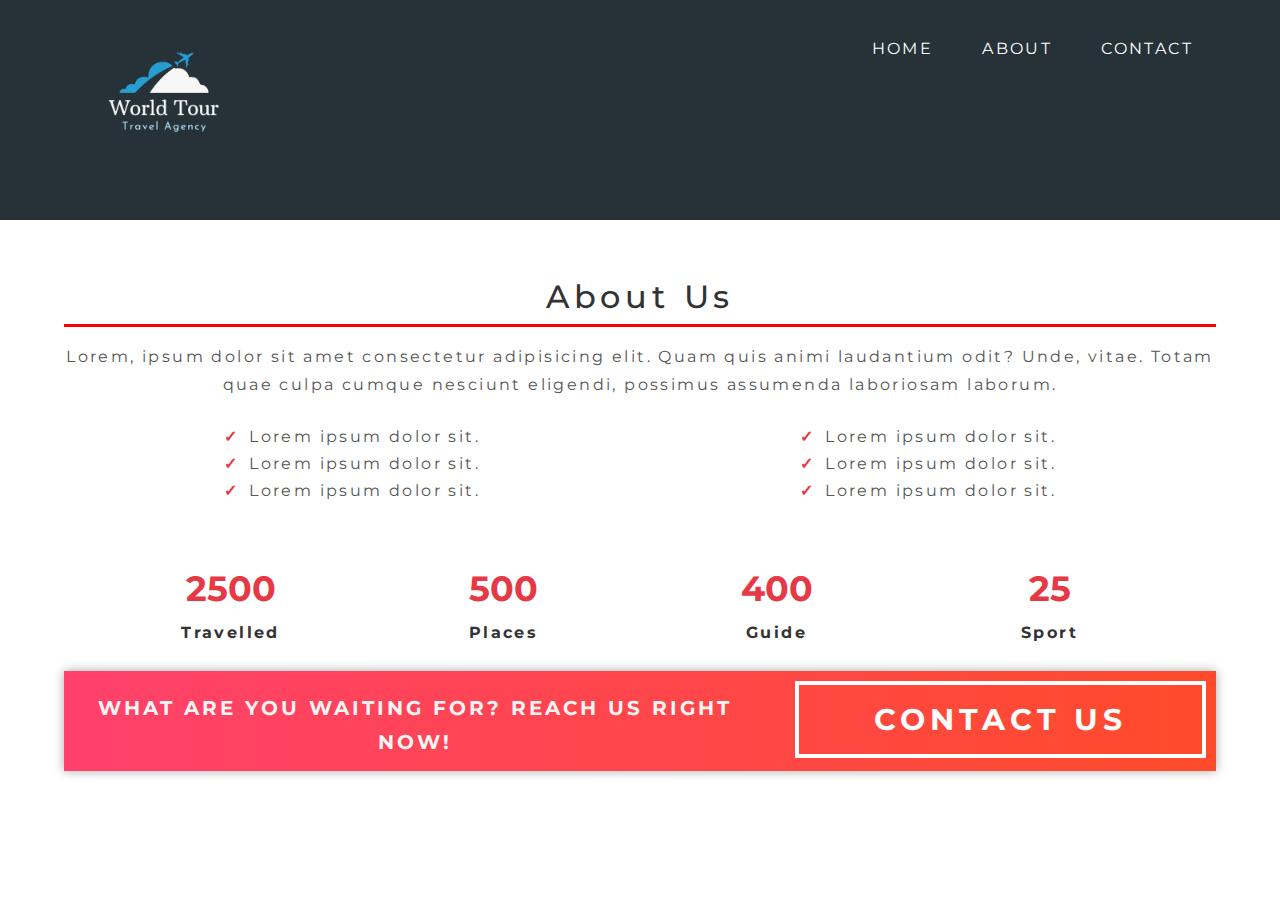
<file: about.html>
<!DOCTYPE html>
<html lang="en">
  <head>
    <meta charset="UTF-8" />
    <meta http-equiv="X-UA-Compatible" content="IE=edge" />
    <meta
      name="viewport"
      content="width=
    , initial-scale=1.0"
    />
    <link rel="stylesheet" href="./css/style.css" />

    <title>Travel Website | About Us</title>
  </head>
  <body>
    <nav class="navbar bg-dark">
      <div class="container">
        <h1 class="logo">
          <img src="./img/WorldTour1.png" alt="WorldTour Logo" />
        </h1>
        <ul class="nav-items">
          <li class="nav-item"><a href="./index.html" alt="">Home</a></li>
          <li class="nav-item"><a href="./about.html" alt="">About</a></li>
          <li class="nav-item">
            <a href="./contact.html" alt="">Contact</a>
          </li>
        </ul>
      </div>
    </nav>
    <section class="about">
      <div class="container">
        <h1 class="lg-heading text-black about-heading">About Us</h1>
        <p class="text-gray">
          Lorem, ipsum dolor sit amet consectetur adipisicing elit. Quam quis
          animi laudantium odit? Unde, vitae. Totam quae culpa cumque nesciunt
          eligendi, possimus assumenda laboriosam laborum.
        </p>
        <div class="about-list">
          <div class="left">
            <ul class="text-gray">
              <li>Lorem ipsum dolor sit.</li>
              <li>Lorem ipsum dolor sit.</li>
              <li>Lorem ipsum dolor sit.</li>
            </ul>
          </div>
          <div class="right">
            <ul class="text-gray">
              <li>Lorem ipsum dolor sit.</li>
              <li>Lorem ipsum dolor sit.</li>
              <li>Lorem ipsum dolor sit.</li>
            </ul>
          </div>
        </div>
        <div class="counts">
          <div class="count-item count-item1">
            <span>2500</span>
            <p class="text-black">Travelled</p>
          </div>
          <div class="count-item count-item2">
            <span>500</span>
            <p class="text-black">Places</p>
          </div>
          <div class="count-item count-item3">
            <span>400</span>
            <p class="text-black">Guide</p>
          </div>
          <div class="count-item count-item4">
            <span>25</span>
            <p class="text-black">Sport</p>
          </div>
        </div>
        <br /><br /><br /><br /><br /><br />
        <div class="banner-container">
          <div class="cta-banner-left">
            <p class="cta-line text-light">
              What are you waiting for? Reach us right now!
            </p>
          </div>
          <div class="cta-banner-right">
            <a href="./contact.html" class="btn-cta">Contact Us</a>
          </div>
        </div>
      </div>
    </section>
  </body>
</html>
</file>
<file: css/style.css>
@import url('https://fonts.googleapis.com/css2?family=Montserrat:wght@300;400;500;700&display=swap');
* {
  margin: 0;
  padding: 0;
  box-sizing: border-box;
}

html {
  font-size: 62.5%;
  /* 62.5% = 10px */
}
body {
  font-family: 'Montserrat', 'sans-serif';
  line-height: 1.7;
}

ul li {
  list-style: none;
}
.header {
  position: relative;
  height: 90vh;
  background: linear-gradient(rgba(0, 0, 0, 0.5), rgba(0, 0, 0, 0.5)),
    url(../img/header-image.jpg);
  background-position: center;
  background-size: cover;
  background-repeat: no-repeat;
}
/* #####################  utility classes ##################### */

.container {
  max-width: 1200px;
  width: 90%;
  margin: 0 auto;
}
.lg-heading {
  font-size: 3.2rem;
}

.md-heading {
  font-size: 2.2rem;
}
.text-red {
  color: #e63946;
}
.text-light {
  color: #f4f4f4;
}
.text-black {
  color: #333333;
}
.text-gray {
  color: #555555;
}
.bg-dark {
  background-color: #263238;
}
.btn {
  display: inline-block;
  padding: 0.2rem 0.2rem;
  font-weight: 500;
  text-transform: uppercase;
  margin: 0.5em 0;
}
.btn-primary {
  background-color: #fff;
  border-radius: 2.5rem;
  padding: 1rem 2rem;
}
.btn-primary:hover {
  background-color: #ddd;
}
.btn-secondary {
  border: 1px solid rgb(179, 52, 52);
  border-radius: 2.5em;
  padding: 1em 1.9em;
}
.btn-secondary:hover {
  background-color: #fcf3f2;
}
/* logo */
h1 img {
  width: 200px;
  height: auto;
  /* float: top left ; */
  background-size: auto;
  background-repeat: no-repeat;
}
/* .navbar {
  border-top: 10px solid white;
} */
.navbar a {
  color: white;
}
h1.logo {
  float: left;
  /* padding-bottom: 0.5%; */
  margin-top: 0rem;
}
.navbar .nav-items {
  float: right;
  margin-top: 3.5rem;
}
.navbar li.nav-item {
  display: inline;
  padding: 1.5rem;
  text-transform: uppercase;
}
a:hover {
  text-decoration: underline;
}
.navbar::after {
  content: '';
  display: block;
  clear: both;
}
/* links of navbar */
a {
  font-size: 1.6rem;
  text-decoration: none;
  padding: 0.5em;
}
p,
li {
  font-size: 1.6rem;
  margin: bottom 0.5em;
  /* margin bottom will convert half of fon-size of rem so here it will be 8 px */
  letter-spacing: 0.15em;
}
h1,
h2,
h3 {
  margin-bottom: 0.5em;
  letter-spacing: 0.15em;
  font-weight: 500;
}

/* header styling */
.header-content {
  position: absolute;
  text-align: center;
  top: 50%;
  left: 50%;
  transform: translate(-50%, -50%);
}
/*   */
.header-content .lg-heading {
  font-weight: bold;
  text-transform: uppercase;
  text-align: center;
  padding-top: 10.5rem;
}
p.text-light {
  text-transform: uppercase;
  text-align: center;
  margin-bottom: 20px;
}

/* 
.header-content a {
  text-align: center;
  border: 0.1rem solid white;
  border-radius: 2.5rem;
  color: rgb(193, 83, 101);
  text-transform: uppercase;
  font-size: 2rem;
  padding: 1rem;
  background-color: aliceblue;
} */
/* ############ showcase section styling ############# */
.showcase {
  background-color: #ddd;
  padding: 10rem 0;
}
.row {
  height: 350px;
  background-color: #fff;
  box-shadow: 0px 0px 20px 0px #aaa;
}
.row1 {
  margin-bottom: 10rem;
}
.row1 .img-box,
.row2 .text.box {
  float: left;
  width: 50%;
}
.row2 .img-box,
.row1 .text-box {
  float: right;
  width: 50%;
}
.row .img-box {
  height: 100%;
}
.row .text-box {
  height: 100%;
  padding: 3.5rem;
  text-align: cover;
}
.row .img-box img {
  display: inline-block;
  width: 100%;
  height: 100%;
  object-fit: cover;
}
.row::after {
  content: '';
  display: block;
  clear: both;
}
/* ########################################### */
/* ############ features section ################ */
.features .box-wrapper {
  padding-top: 10rem;
  padding-bottom: 25rem;
}
.box {
  width: 33.33333%;
  float: left;
  padding: 2rem;
  text-align: center;
}
.box::after {
  content: '';
  display: block;
  clear: both;
}
.box {
  box-shadow: 5px 5px 20px 0px rgba(0, 0, 0, 0.381);
  /* horizontal verticle blur spread */
}
.box-1,
.box-3 {
  background-color: #263238;
  color: white;
}
.box-2 {
  background: linear-gradient(
    to right,
    #ff416c,
    #ff4b2b
  ); /* W3C, IE 10+/ Edge, Firefox 16+, Chrome 26+, Opera 12+, Safari 7+ */
  color: white;
}
.footer {
  margin-top: 10rem;
  height: 150px;
  background-color: #333333;
  color: white;
  text-align: center;
}
.social-media-link i {
  margin: 2rem;
}
i.fa-twitter:hover {
  color: turquoise;
}
i.fa-facebook:hover {
  color: #4267b2;
}
i.fa-instagram:hover {
  color: red;
}
/* ################ about us #########3 */
.about {
  margin: 5rem 0;
  text-align: center;
}
.about-heading::after {
  content: ' ';
  display: block;
  border-bottom: 3px solid red;
  width: 100%;
}
.about-list .left {
  float: left;
  width: 50%;
  margin: 2.5rem 0;
}
.about-list .right {
  float: right;
  width: 50%;
  margin: 2.5rem 0;
}
.about-list::after {
  content: '';
  display: block;
  clear: both;
}
.about-list li::before {
  content: '\2713';
  color: #e63946;
  font-weight: bold;
  padding-right: 1rem;
}
/* ############## count ############ */
.counts {
  margin: 3rem;
}
.counts span {
  font-size: 3.5rem;
  color: #e63946;
  font-weight: bold;
  margin: 1rem;
}
.counts p {
  font-weight: bold;
}
.count-item {
  float: left;
  width: 25%;
  text-align: center;
}
.count-item::after {
  content: '';
  display: block;
  clear: both;
}
.banner-container {
  height: 100px;
  margin-top: 1rem;
  padding: 1rem 0;
  background: linear-gradient(to right, #ff416c, #ff4b2b);
  box-shadow: 0px 0px 10px rgba(0, 0, 0, 0.34);
}
.cta-banner-left {
  width: 60%;
  float: left;
  padding-left: 1rem;
}
.cta-banner-right {
  width: 40%;
  float: right;
  text-align: right;
  padding-right: 1rem;
}
.cta-banner::after {
  content: '';
  display: block;
  clear: both;
}
.cta-line {
  font-weight: 700;
  font-size: 2rem;
  margin-top: 1rem;
}
.btn-cta {
  text-align: center;
  display: inline-block;
  font-weight: 700;
  font-size: 3rem;
  text-transform: uppercase;
  border: 4px solid white;
  padding: 0.3em 2.5em;
  letter-spacing: 0.5rem;
  color: white;
}
/* Contact us section */
.contact-form {
  padding: 5rem 0;
  background-color: #f1e6e4;
}
.form-wrapper::after {
  content: '';
  display: block;
  clear: both;
}
.form-wrapper .company-address {
  width: 49%;
  float: left;
  background: #fff;
  padding: 1rem;
  height: 760px;
}
.form-wrapper .form {
  width: 49%;
  float: right;
  background: #fff;
  font-size: 1.6rem;
  padding: 1rem;
  height: 760px;
}
.form-wrapper .company-address i {
  display: inline-block;
  margin-right: 1rem;
}
.form-wrapper .company-address h2 {
  display: inline-block;
  text-transform: uppercase;
}
.form-wrapper .address-group {
  margin-bottom: 3rem;
}
.form-wrapper .company-address img {
  max-width: 90%;
  min-height: 40rem;
  object-fit: cover;
  object-position: right;
}
.form h1::after {
  content: ' ';
  display: block;
  border-bottom: 6px solid #e63946;
  width: 100%;
}
.form-wrapper .form label {
  display: block;
}
.form-wrapper .form-input {
  padding: 0.5rem;
  width: 100%;
}
.form-wrapper .form .form-group {
  margin-bottom: 1.2rem;
}
.form-wrapper .form label::after {
  content: '*';
  color: #e63946;
}
.form-wrapper .form textarea {
  width: 100%;
  height: 300px;
  padding: 1rem;
}
.form-btn {
  display: block;
  margin: 0 auto;
  padding: 0.5em 3em;
  font-size: 1.8rem;
  text-transform: uppercase;
  background: #e63946;
  color: #fff;
  outline: none;
  border: none;
  cursor: pointer;
}

/* Media query */
/* @media (max-width: 500) {
  html{
    font-size:50%
  }
} */
@media (max-width: 675px) {
  html {
    font-size: 59%;
  }
  .navbar .nav-items {
    float: none;
    display: block;
    width: 100%;
    text-align: center;
  }
  .navbar img {
    width: 25%;
    /* : center; */
  }
  h1.main-heading {
    display: none;
  }
  .row {
    height: auto;
    width: 100%;
  }
  .row .img-box,
  .row .text-box {
    float: none;
    width: 100%;
    text-align: center;
  }
  .features .box {
    float: none;
    width: 100%;
    text-align: center;
    box-shadow: 0px 0px 20px 0px #aaa;
  }
  .features .box-2,
  .features .box-3 {
    margin-top: 7.5rem;
  }
  .cta-banner-left,
  .cta-banner-right {
    float: none;
    width: 100%;
    text-align: center;
    background: linear-gradient(to right, #ff416c, #ff4b2b);
    outline: none;
  }
  .btn-cta {
    margin-top: 1rem;
    width: 100%;
    height: 60px;
    font-size: 1.8rem;
    display: inline;
    font-weight: 700;
    padding: auto;
    letter-spacing: 0;
    text-align: center;
  }
  .count-item {
    font-size: 0.5rem;
    width: 50%;
  }
  p.cta-line {
    height: 100px;
  }
  .form-wrapper .company-address {
    float: none;
    width: 100%;
    height: auto;
    margin-bottom: 5rem;
  }
  .form-wrapper .form {
    float: none;
    width: 100%;
    height: auto;
  }
}
@media (min-width: 675px) and (max-width: 1117px) {
  .row {
    height: auto;
    width: 100%;
  }
  .row .img-box,
  .row .text-box {
    float: none;
    width: 100%;
    text-align: center;
  }
}
@media (min-width: 675px) and (max-width: 1168px) {
  .cta-banner-left,
  .cta-banner-right {
    float: none;
    width: 100%;
    text-align: center;
    height: 100px;
    outline: none;
    background: linear-gradient(to right, #ff416c, #ff4b2b);
  }
}
@media (orientation: landscape) and (max-height: 500px) {
  .header {
    height: 90vmax;
  }
}
</file>
